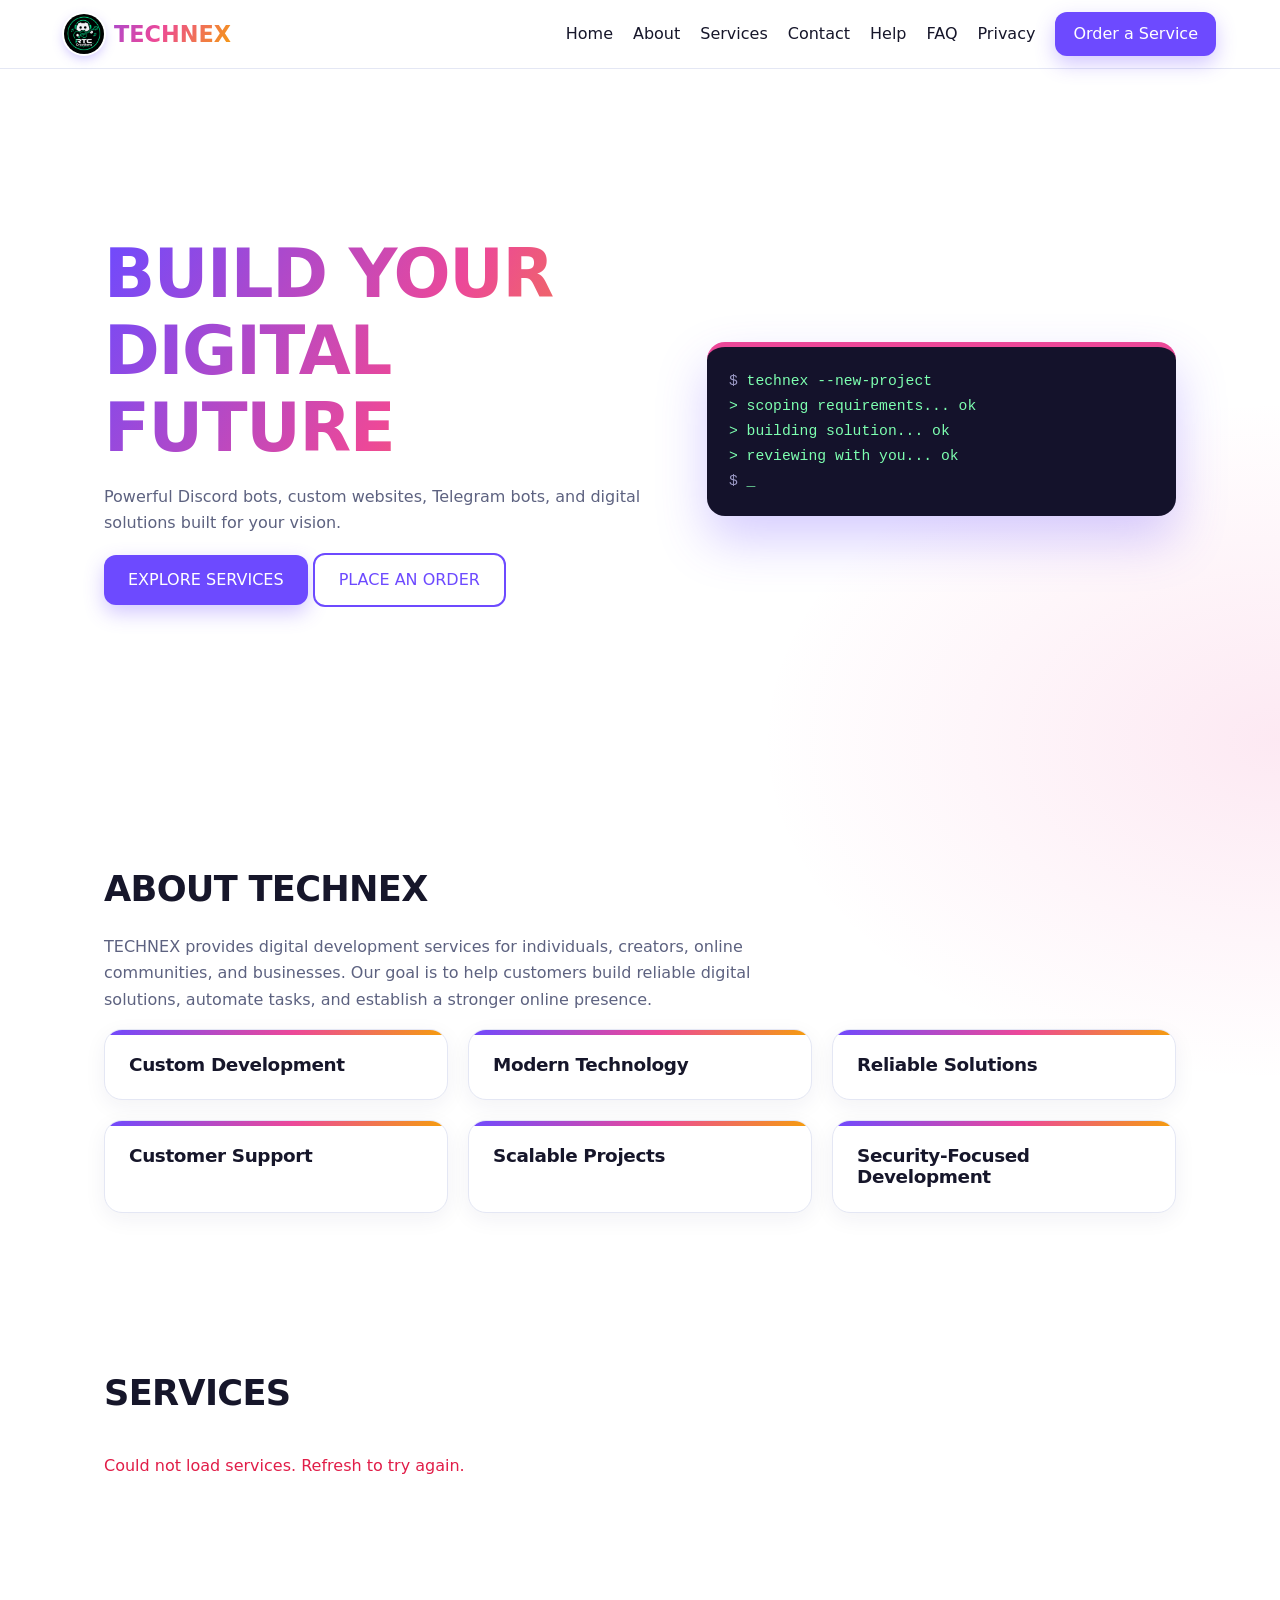
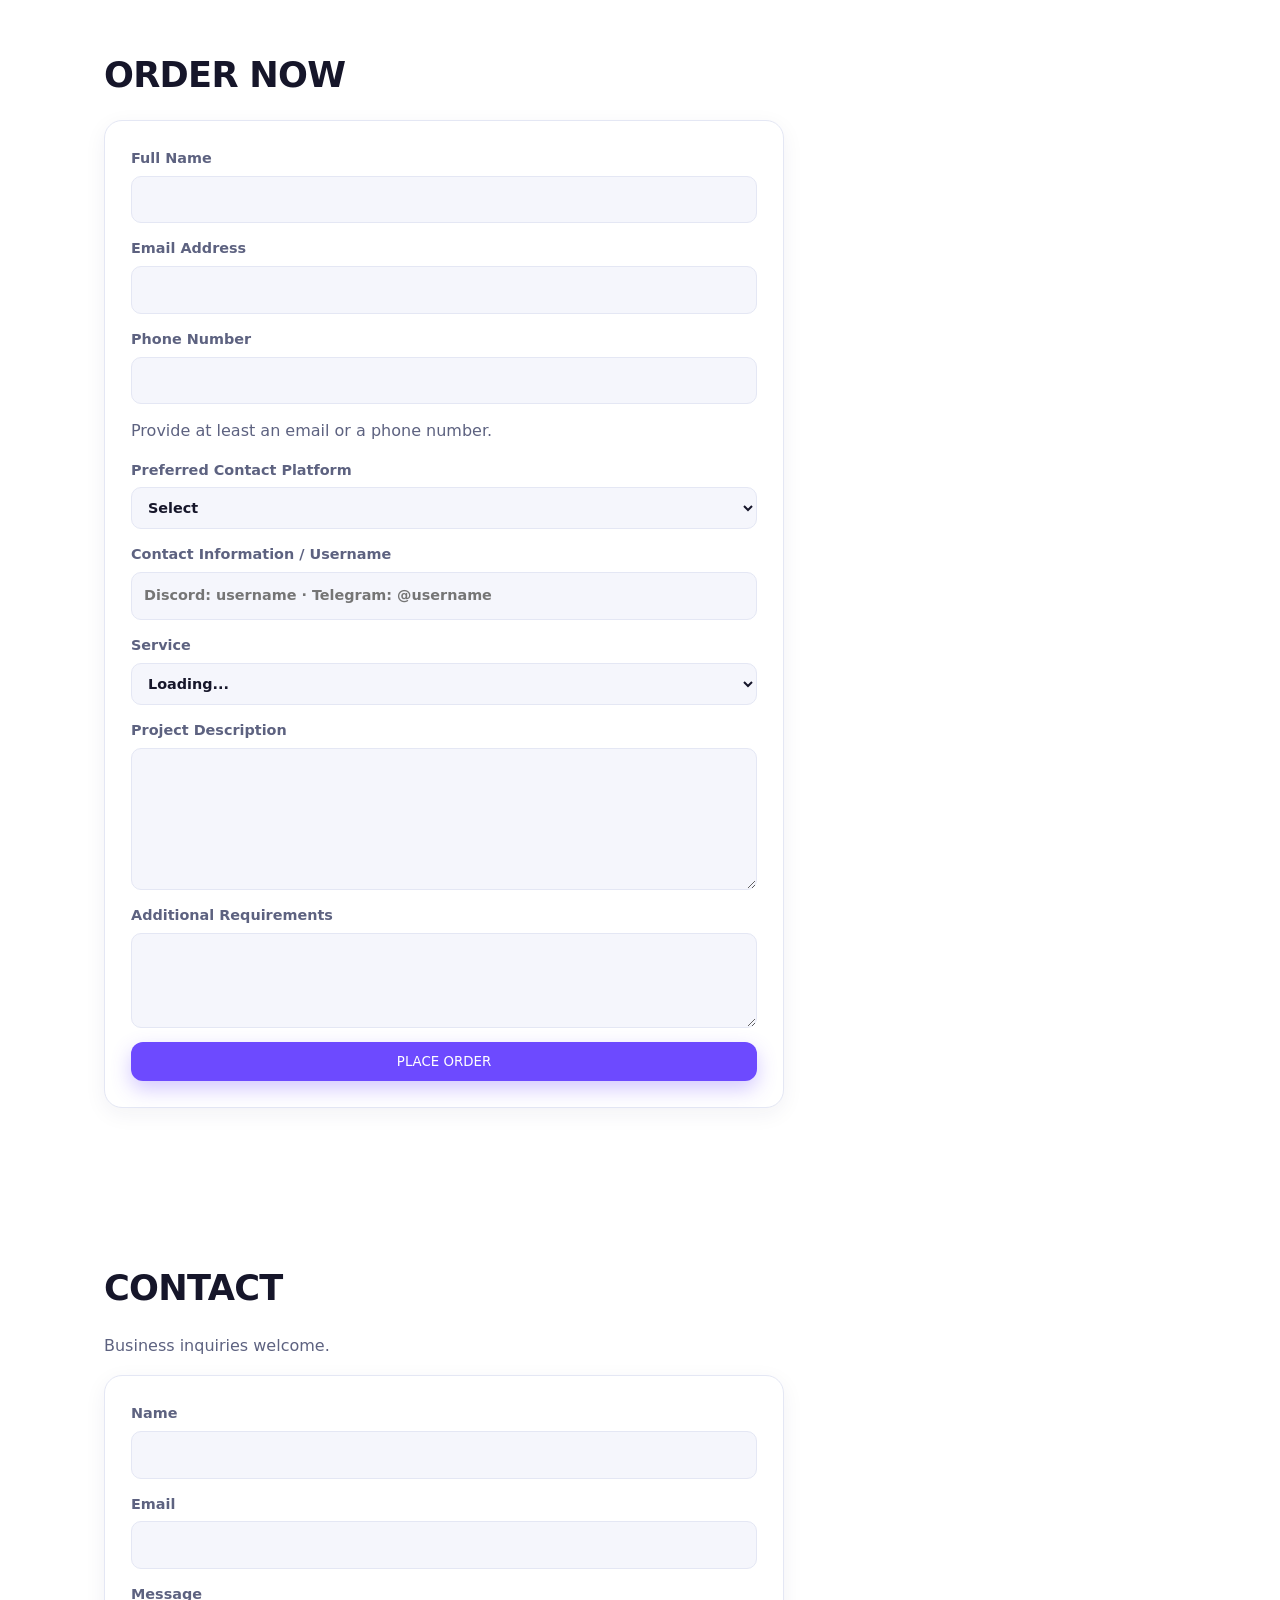
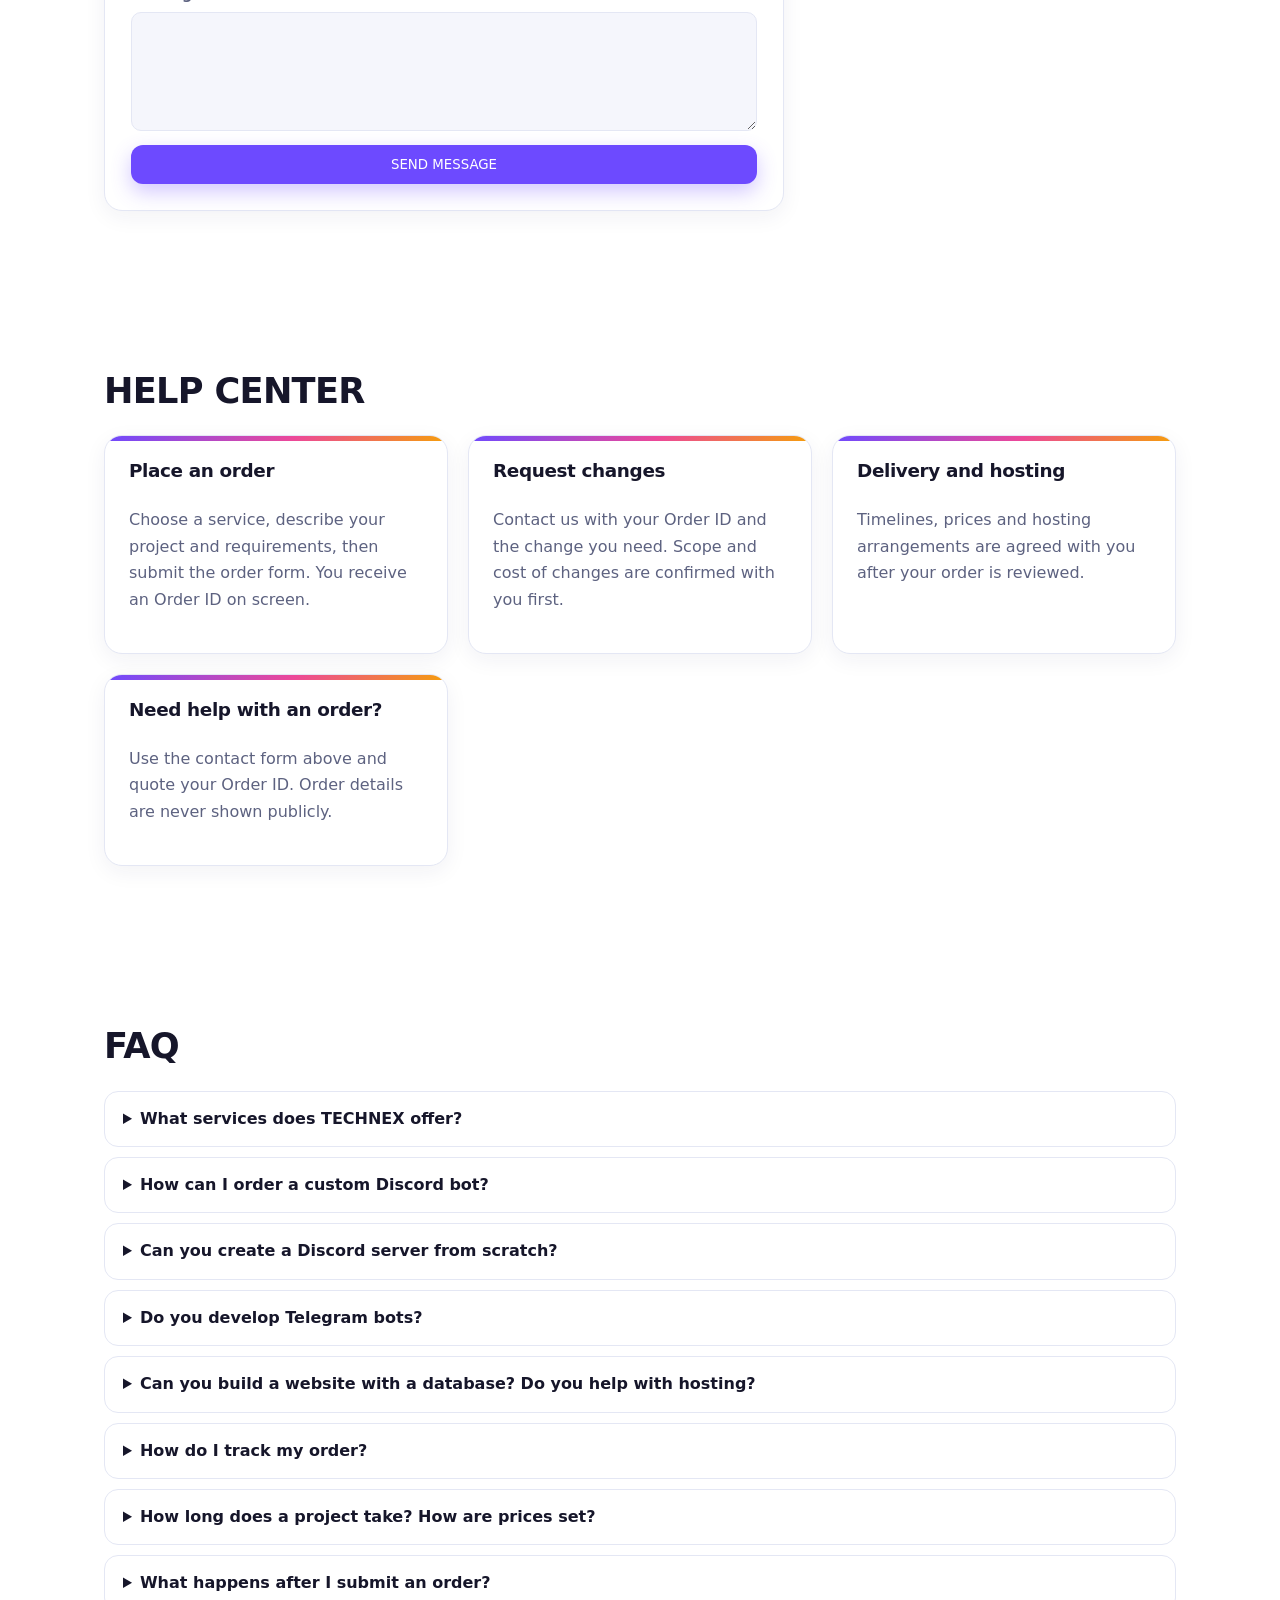
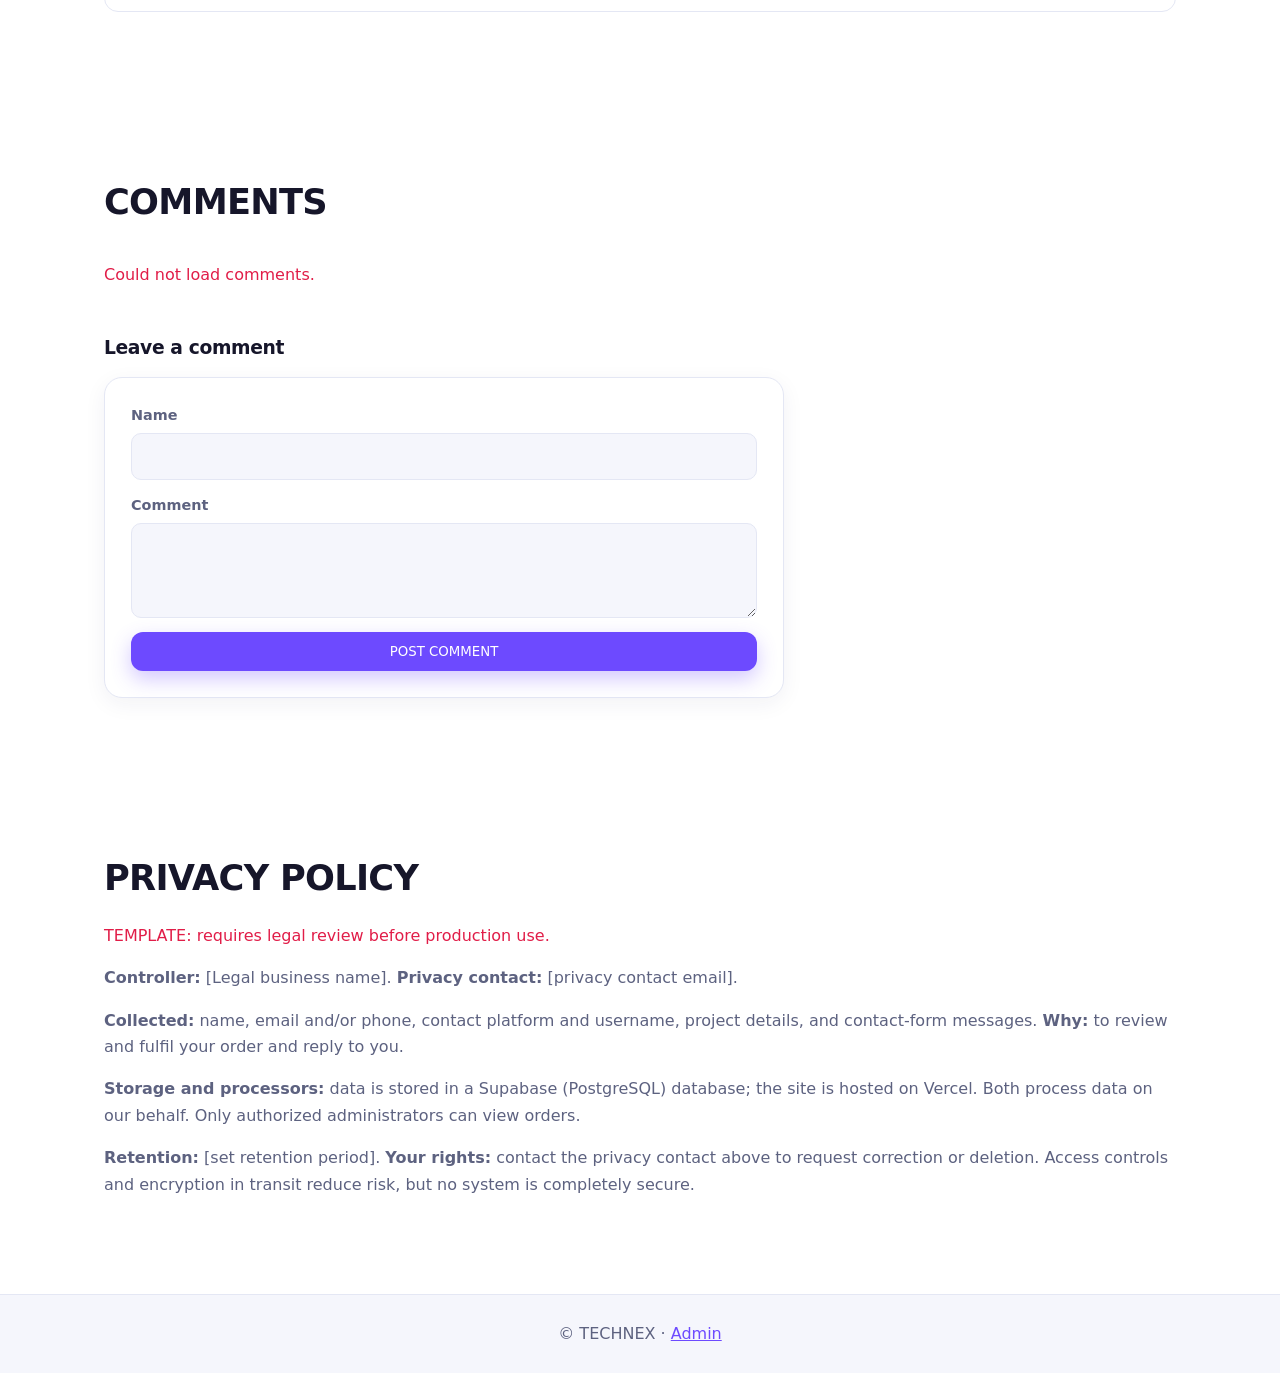
<file: index.html>
<!doctype html><html lang="en"><head><meta charset="utf-8"><meta name="viewport" content="width=device-width,initial-scale=1">
<title>TECHNEX — Digital Technology Services</title><link rel="icon" type="image/png" href="/favicon.png"><link rel="apple-touch-icon" href="/logo.png"><meta name="description" content="Discord bots, Telegram bots, websites and custom development by TECHNEX.">
<link rel="stylesheet" href="assets/css/style.css"></head><body>
<div id="cfgerr" class="banner" hidden>Configuration error: edit assets/js/config.js with your Supabase URL and anon key (see README).</div>
<header><a class="logo" href="/" onclick="event.preventDefault();history.replaceState(null,'',location.pathname);location.reload()" aria-label="TECHNEX home (refresh)"><img src="/logo.png" alt="" width="40" height="40">TECHNEX</a><button id="menu" aria-label="Toggle menu">☰</button>
<nav id="nav"><a href="#home">Home</a><a href="#about">About</a><a href="#services">Services</a><a href="#contact">Contact</a><a href="#help">Help</a><a href="#faq">FAQ</a><a href="#privacy">Privacy</a><a class="btn" href="#order">Order a Service</a></nav></header>
<main>
<section id="home" class="hero"><div><h1>BUILD YOUR DIGITAL FUTURE</h1>
<p class="muted">Powerful Discord bots, custom websites, Telegram bots, and digital solutions built for your vision.</p>
<p><a class="btn" href="#services">EXPLORE SERVICES</a> <a class="btn alt" href="#order">PLACE AN ORDER</a></p></div>
<div class="term" aria-hidden="true"><i>$</i> technex --new-project<br>&gt; scoping requirements... ok<br>&gt; building solution... ok<br>&gt; reviewing with you... ok<br><i>$</i> _</div></section>
<section id="about"><h2>ABOUT TECHNEX</h2><p class="muted" style="max-width:720px">TECHNEX provides digital development services for individuals, creators, online communities, and businesses. Our goal is to help customers build reliable digital solutions, automate tasks, and establish a stronger online presence.</p>
<div class="grid"><div class="card"><h3>Custom Development</h3></div><div class="card"><h3>Modern Technology</h3></div><div class="card"><h3>Reliable Solutions</h3></div><div class="card"><h3>Customer Support</h3></div><div class="card"><h3>Scalable Projects</h3></div><div class="card"><h3>Security-Focused Development</h3></div></div></section>
<section id="services"><h2>SERVICES</h2><div id="svc" class="grid"><p class="muted">Loading services...</p></div></section>
<section id="order"><h2>ORDER NOW</h2><div id="orderOk" class="ok" role="status" hidden></div>
<form id="orderForm"><input class="hp" name="website" tabindex="-1" autocomplete="off" aria-hidden="true">
<label>Full Name<input id="name" name="name" required maxlength="100"></label>
<label>Email Address<input name="email" type="email" maxlength="254"></label>
<label>Phone Number<input name="phone" type="tel" maxlength="30" pattern="[+()\d\s\-]{6,30}"></label>
<p class="muted" style="margin:0">Provide at least an email or a phone number.</p>
<label>Preferred Contact Platform<select name="platform" required><option value="">Select</option><option>Discord</option><option>Telegram</option><option>Email</option><option>Phone</option><option>Other</option></select></label>
<label>Contact Information / Username<input name="contact" required maxlength="150" placeholder="Discord: username · Telegram: @username"></label>
<label>Service<select id="service" name="service_id" required><option value="">Loading...</option></select></label>
<label>Project Description<textarea name="description" required minlength="10" maxlength="3000" rows="5"></textarea></label>
<label>Additional Requirements<textarea name="extra" maxlength="2000" rows="3"></textarea></label>
<button class="btn" type="submit">PLACE ORDER</button></form></section>
<section id="contact"><h2>CONTACT</h2><p class="muted">Business inquiries welcome.
<a id="c-email" hidden>Email</a> <a id="c-discord" hidden target="_blank" rel="noopener">Discord</a> <a id="c-telegram" hidden target="_blank" rel="noopener">Telegram</a></p>
<form id="contactForm"><input class="hp" name="website" tabindex="-1" autocomplete="off" aria-hidden="true">
<label>Name<input name="name" required maxlength="100"></label><label>Email<input name="email" type="email" required maxlength="254"></label>
<label>Message<textarea name="message" required minlength="5" maxlength="3000" rows="4"></textarea></label><button class="btn" type="submit">SEND MESSAGE</button></form></section>
<section id="help"><h2>HELP CENTER</h2><div class="grid">
<div class="card"><h3>Place an order</h3><p class="muted">Choose a service, describe your project and requirements, then submit the order form. You receive an Order ID on screen.</p></div>
<div class="card"><h3>Request changes</h3><p class="muted">Contact us with your Order ID and the change you need. Scope and cost of changes are confirmed with you first.</p></div>
<div class="card"><h3>Delivery and hosting</h3><p class="muted">Timelines, prices and hosting arrangements are agreed with you after your order is reviewed.</p></div>
<div class="card"><h3>Need help with an order?</h3><p class="muted">Use the contact form above and quote your Order ID. Order details are never shown publicly.</p></div></div></section>
<section id="faq"><h2>FAQ</h2>
<details><summary>What services does TECHNEX offer?</summary><p>Custom Discord bots, Discord server setup, Telegram bots, websites, and websites with a database and hosting setup.</p></details>
<details><summary>How can I order a custom Discord bot?</summary><p>Select it on the Order Now form and describe the features you need.</p></details>
<details><summary>Can you create a Discord server from scratch?</summary><p>Yes, via the Discord Server Setup service.</p></details>
<details><summary>Do you develop Telegram bots?</summary><p>Yes, for legitimate use cases such as automation and notifications.</p></details>
<details><summary>Can you build a website with a database? Do you help with hosting?</summary><p>Yes, via the Website with Database and Hosting service. Hosting arrangements are confirmed per project.</p></details>
<details><summary>How do I track my order?</summary><p>There is no public tracking page yet. Contact us with your Order ID.</p></details>
<details><summary>How long does a project take? How are prices set?</summary><p>It depends on scope. Any listed price or estimate is set by us; otherwise you get a custom quote after review. Nothing is guaranteed before confirmation.</p></details>
<details><summary>What happens after I submit an order?</summary><p>It is saved as Pending, then reviewed by our team, who contact you via your chosen platform.</p></details></section>
<section id="comments"><h2>COMMENTS</h2><div id="clist" class="grid"><p class="muted">Loading comments...</p></div>
<h3 style="margin-top:32px">Leave a comment</h3><p id="cmOk" class="ok" role="status" hidden>Thanks! Your comment will appear after review.</p>
<form id="commentForm"><input class="hp" name="website" tabindex="-1" autocomplete="off" aria-hidden="true">
<label>Name<input name="name" required maxlength="60"></label>
<label>Comment<textarea name="body" required minlength="2" maxlength="1000" rows="3"></textarea></label>
<button class="btn" type="submit">POST COMMENT</button></form></section>
<section id="privacy"><h2>PRIVACY POLICY</h2><p class="err">TEMPLATE: requires legal review before production use.</p>
<p class="muted"><b>Controller:</b> <span class="biz" data-k="legalName"></span>. <b>Privacy contact:</b> <span class="biz" data-k="privacyEmail"></span>.</p>
<p class="muted"><b>Collected:</b> name, email and/or phone, contact platform and username, project details, and contact-form messages. <b>Why:</b> to review and fulfil your order and reply to you.</p>
<p class="muted"><b>Storage and processors:</b> data is stored in a Supabase (PostgreSQL) database; the site is hosted on Vercel. Both process data on our behalf. Only authorized administrators can view orders.</p>
<p class="muted"><b>Retention:</b> [set retention period]. <b>Your rights:</b> contact the privacy contact above to request correction or deletion. Access controls and encryption in transit reduce risk, but no system is completely secure.</p></section>
</main><footer>© TECHNEX · <a href="admin/login.html">Admin</a></footer>
<script src="assets/js/config.js"></script><script src="assets/js/main.js"></script></body></html>
</file>
<file: assets/css/style.css>
/* TECHNEX light theme. Variable names kept so admin.css still works. */
:root{--bg:#fff;--bg2:#f5f6fc;--g:#6d4aff;--c:#0ea5e9;--p:#ec4899;--o:#f59e0b;--tx:#16162a;--mu:#5d6280;--bd:#e4e7f4;
--grad:linear-gradient(120deg,#6d4aff,#ec4899 55%,#f59e0b)}
*{box-sizing:border-box}html{scroll-behavior:smooth;scroll-padding-top:76px}
body{margin:0;background:var(--bg);color:var(--tx);font:16px/1.65 "Segoe UI",Inter,system-ui,sans-serif;overflow-x:hidden;
background-image:radial-gradient(600px 380px at 8% -5%,rgba(109,74,255,.13),transparent),radial-gradient(520px 340px at 100% 12%,rgba(236,72,153,.12),transparent)}
h1,h2,h3{font-family:inherit;letter-spacing:-.02em;line-height:1.15}
a{color:var(--g)}:focus-visible{outline:3px solid var(--c);outline-offset:2px}
header{position:sticky;top:0;z-index:10;background:rgba(255,255,255,.88);backdrop-filter:blur(10px);border-bottom:1px solid var(--bd);display:flex;align-items:center;justify-content:space-between;padding:12px 5vw}
.logo{font-weight:800;font-size:1.4rem;text-decoration:none;background:var(--grad);-webkit-background-clip:text;background-clip:text;color:transparent}
nav{display:flex;gap:20px;align-items:center}nav a{text-decoration:none;color:var(--tx);font-weight:500}nav a:hover{color:var(--g)}
#menu{display:none;background:#fff;border:1px solid var(--bd);border-radius:10px;color:var(--tx);padding:6px 12px;font-size:1.1rem}
section{padding:80px 5vw;max-width:1200px;margin:auto}
h1{font-size:clamp(2.2rem,6vw,4.2rem);margin:0 0 16px;font-weight:800;background:var(--grad);-webkit-background-clip:text;background-clip:text;color:transparent}
h2{font-size:clamp(1.6rem,3.5vw,2.2rem);color:var(--tx);margin:0 0 24px;font-weight:800}
.muted{color:var(--mu)}.err{color:#e11d48}
.btn{display:inline-block;background:var(--g);color:#fff;border:0;border-radius:12px;padding:12px 24px;font:700 .95rem inherit;font-family:inherit;cursor:pointer;text-decoration:none;box-shadow:0 8px 20px rgba(109,74,255,.3);transition:.2s}
.btn:hover{transform:translateY(-2px);box-shadow:0 12px 26px rgba(109,74,255,.42)}
.btn.alt{background:#fff;color:var(--g);border:2px solid var(--g);box-shadow:none}.btn.alt:hover{background:var(--bg2)}
.btn:disabled{opacity:.55;cursor:wait;transform:none}
nav .btn{padding:9px 18px}
.hero{display:grid;grid-template-columns:1.2fr 1fr;gap:40px;align-items:center;min-height:80vh}
.term{background:#14122b;border-radius:18px;padding:22px;font:.92rem/1.7 Consolas,"Courier New",monospace;color:#7dffb0;box-shadow:0 24px 50px rgba(109,74,255,.28);border-top:5px solid var(--p)}
.term i{color:#9a98c4;font-style:normal}
.grid{display:grid;grid-template-columns:repeat(auto-fit,minmax(260px,1fr));gap:20px}
.card{background:#fff;border:1px solid var(--bd);border-radius:18px;padding:24px;display:flex;flex-direction:column;gap:10px;box-shadow:0 6px 22px rgba(30,30,80,.06);transition:.2s;position:relative;overflow:hidden}
.card::before{content:"";position:absolute;inset:0 0 auto 0;height:5px;background:var(--grad)}
.card:hover{transform:translateY(-4px);box-shadow:0 16px 34px rgba(109,74,255,.16)}
.card h3{margin:0;font-size:1.15rem}.card ul{margin:0;padding-left:18px;color:var(--mu);flex:1}
.meta{color:var(--p);margin:4px 0}
form{display:grid;gap:14px;max-width:680px;background:#fff;border:1px solid var(--bd);border-radius:18px;padding:26px;box-shadow:0 6px 22px rgba(30,30,80,.06)}
label{display:grid;gap:5px;color:var(--mu);font-size:.9rem;font-weight:600}
input,select,textarea{background:var(--bg2);border:1px solid var(--bd);border-radius:10px;color:var(--tx);padding:11px 12px;font:inherit;width:100%}
input:focus,select:focus,textarea:focus{border-color:var(--g);box-shadow:0 0 0 3px rgba(109,74,255,.18);outline:0;background:#fff}
.hp{position:absolute;left:-9999px}
.ok{background:#ecfdf5;border:1px solid #10b981;border-radius:12px;padding:14px;max-width:680px;margin-bottom:14px;color:#047857;font-weight:600}
.banner{background:#fff1f2;border-bottom:1px solid #fb7185;padding:10px 5vw;color:#be123c}
details{border:1px solid var(--bd);border-radius:14px;margin-bottom:10px;background:#fff}summary{cursor:pointer;padding:14px 18px;font-weight:700}details p{margin:0;padding:0 18px 16px;color:var(--mu)}
footer{border-top:1px solid var(--bd);padding:26px 5vw;text-align:center;color:var(--mu);background:var(--bg2)}
.toast{position:fixed;right:16px;bottom:16px;background:#ecfdf5;border:1px solid #10b981;color:#047857;border-radius:12px;padding:12px 18px;z-index:99;max-width:90vw;box-shadow:0 10px 26px rgba(0,0,0,.12)}
.toast.bad{background:#fff1f2;border-color:#fb7185;color:#be123c}
@media(max-width:800px){#menu{display:block}nav{display:none;position:absolute;top:100%;left:0;right:0;flex-direction:column;align-items:flex-start;background:#fff;padding:18px 5vw;border-bottom:1px solid var(--bd)}nav.open{display:flex}.hero{grid-template-columns:1fr;min-height:0}}
@media(prefers-reduced-motion:reduce){html{scroll-behavior:auto}*{transition:none!important}}

.logo{display:inline-flex;align-items:center;gap:10px}.logo img{width:40px;height:40px;border-radius:50%;box-shadow:0 0 0 2px #fff,0 4px 12px rgba(109,74,255,.35)}
</file>
